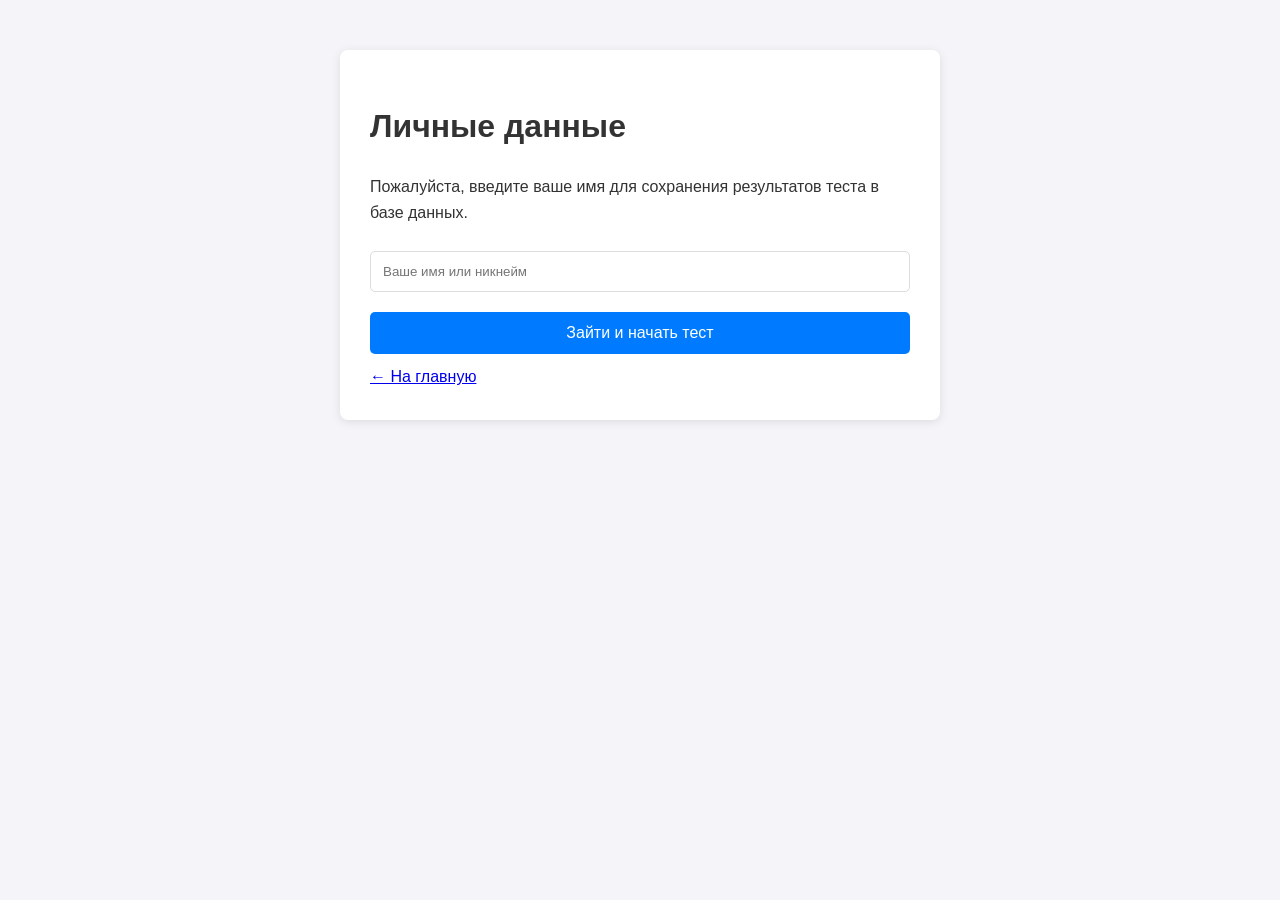
<file: templates/login.html>
<!DOCTYPE html>
<html>
<head>
    <meta charset="UTF-8">
    <link rel="stylesheet" href="/static/style.css">
</head>
<body>
    <div class="container">
        <div class="card auth-card">
            <h1>Личные данные</h1>
            <p>Пожалуйста, введите ваше имя для сохранения результатов теста в базе данных.</p>
            <form action="/test/{{ test_id }}" method="get">
                <input type="text" name="username" placeholder="Ваше имя или никнейм" required>
                <button type="submit" class="btn">Зайти и начать тест</button>
            </form>
            <a href="/" class="link-back">← На главную</a>
        </div>
    </div>
</body>
</html>
</file>
<file: static/style.css>
body { 
    font-family: sans-serif; 
    max-width: 600px; 
    margin: 50px auto; 
    line-height: 1.6; 
    background: #f4f4f9; 
    color: #333;
}

.card { 
    background: white; 
    padding: 30px; 
    border-radius: 8px; 
    box-shadow: 0 2px 10px rgba(0,0,0,0.1); 
    margin-bottom: 20px;
}

/* Стили для кнопок ответов и действий */
.btn, button { 
    display: block; 
    width: 100%; 
    padding: 12px; 
    margin: 10px 0; 
    background: #007bff; 
    color: white; 
    border: none; 
    border-radius: 5px; 
    cursor: pointer; 
    font-size: 16px;
    text-decoration: none;
    text-align: center;
    box-sizing: border-box;
}

.btn:hover, button:hover { 
    background: #0056b3; 
}

.btn-secondary { 
    background: #6c757d; 
}

/* Поля ввода */
input[type="text"] { 
    width: 100%; 
    padding: 12px; 
    margin: 10px 0; 
    border: 1px solid #ddd; 
    border-radius: 5px; 
    box-sizing: border-box; 
}

/* Оформление истории на главной */
.history-item { 
    display: flex; 
    justify-content: space-between; 
    padding: 10px; 
    border-bottom: 1px solid #eee; 
    font-size: 14px; 
}

.history-item:last-child { border-bottom: none; }
</file>
